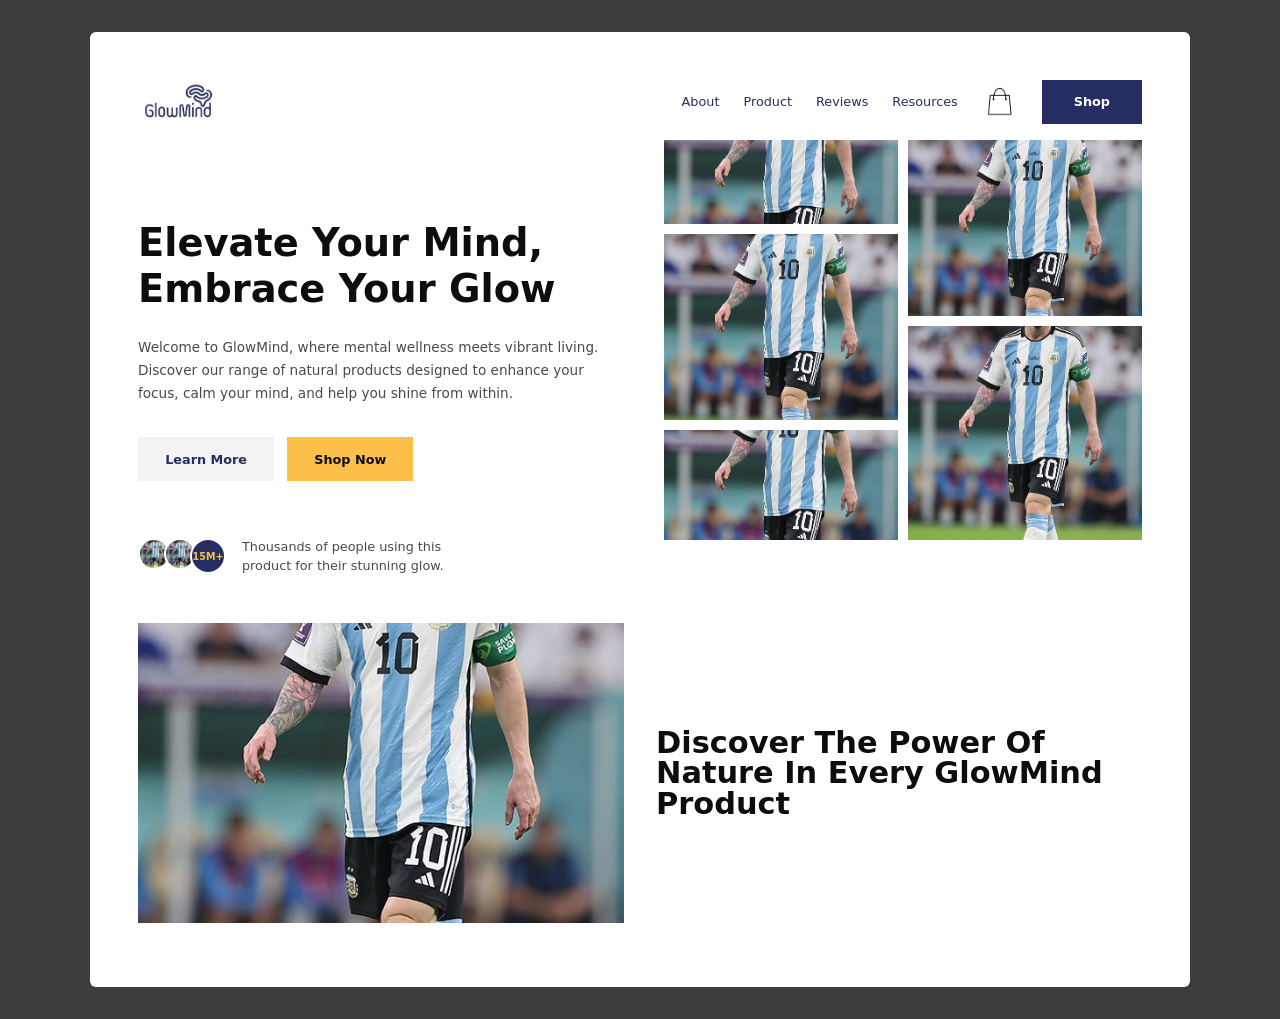
<file: KUIS-1/index.html>
<!DOCTYPE html>
<html lang="en">
<head>
  <meta charset="utf-8">
  <meta name="viewport" content="width=device-width, initial-scale=1">
  <title>GlowMind</title>
  <link rel="stylesheet" href="style.css">
</head>
<body>

  <div class="halaman">

    <header class="navbar">
      <a href="#" class="logo">
        <img src="aset/Glowmind.png" alt="GlowMind">
      </a>

      <nav class="menu">
        <a href="#about">About</a>
        <a href="#product">Product</a>
        <a href="#reviews">Reviews</a>
        <a href="#resources">Resources</a>
        <button class="tombol-tas" aria-label="Cart">
        <img src="aset/tas.jpg" alt=""></button>
     <a href="#shop" class="tombol tombol-biru">Shop</a>
      </nav>
    </header>

    <main>
      <section class="hero" id="about">
        <div class="hero-teks">
          <h1>Elevate Your Mind, Embrace Your Glow</h1>
          <p>
            Welcome to GlowMind, where mental wellness meets vibrant living.
            Discover our range of natural products designed to enhance your
            focus, calm your mind, and help you shine from within.
          </p>

          <div class="tombol-grup">
            <a href="#product" class="tombol tombol-abu">Learn More</a>
            <a href="#shop" class="tombol tombol-kuning">Shop Now</a>
          </div>

          <div class="pengguna">
            <div class="avatar-grup">
              <span class="avatar avatar-1"></span>
              <span class="avatar avatar-2"></span>
              <span class="avatar avatar-jumlah">15M+</span>
            </div>
            <p>Thousands of people using this product for their stunning glow.</p>
          </div>
        </div>

            <div class="hero-foto">
            <div class="kolom-foto">
                <div class="foto foto-1"></div>
                <div class="foto foto-2"></div>
                <div class="foto foto-3"></div>
            </div>
            <div class="kolom-foto">
                <div class="foto foto-4"></div>
                <div class="foto foto-5"></div>
            </div>
            </div>
        </section>

      <section class="produk" id="product">
        <div class="produk-gambar"></div>
        <h2>Discover The Power Of Nature In Every GlowMind Product</h2>
      </section>
    </main>

  </div>

</body>
</html>
</file>
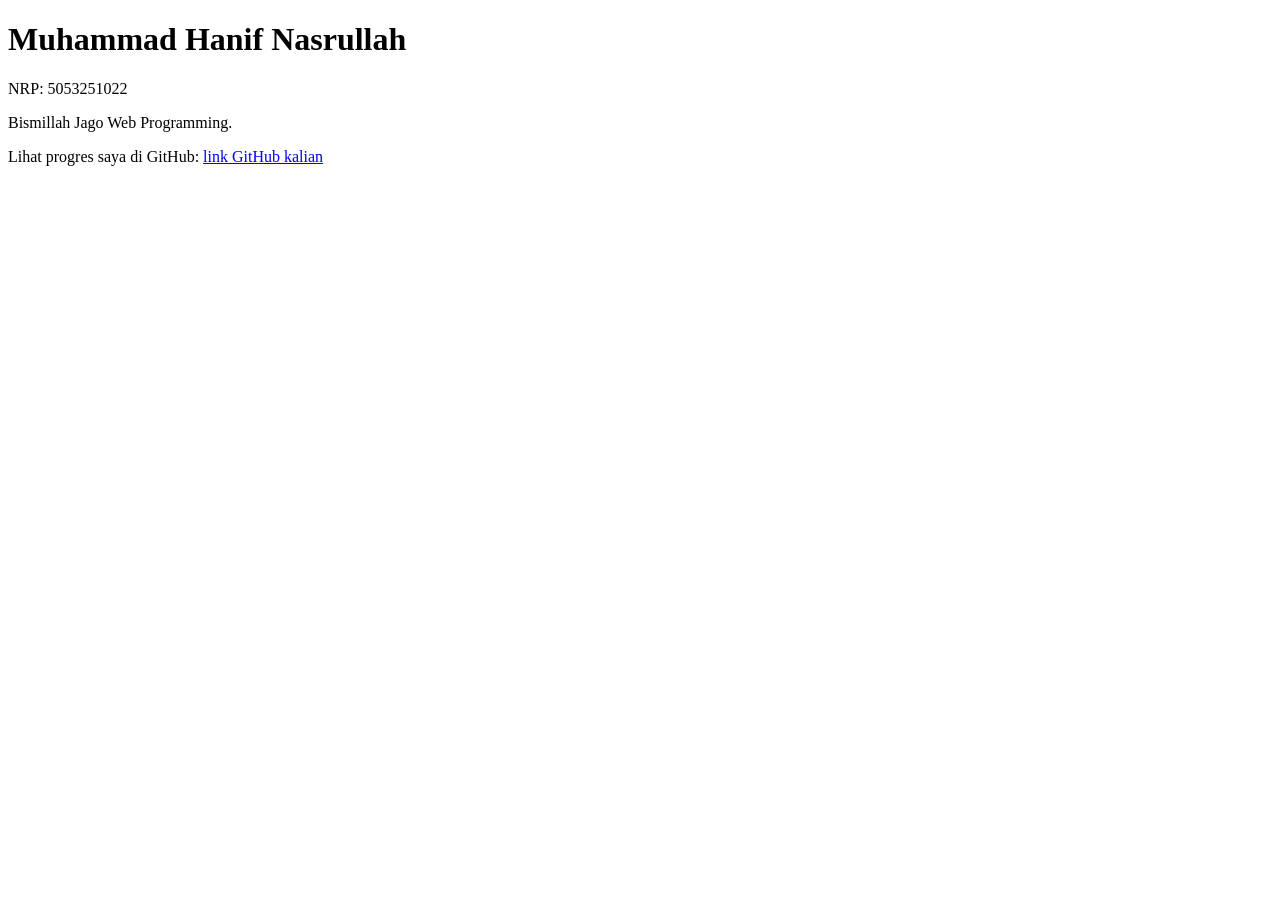
<file: m00/index.html>
<!DOCTYPE html>
<html lang="id">
<head>
    <meta charset="utf-8">
    <meta name="viewport" content="width=device-width, initial-scale=1">
    <title>W1 M Hanif N</title>
</head>
<body>

    <h1 id="nama">Muhammad Hanif Nasrullah</h1>
    <p id="nrp">NRP: 5053251022</p>
    <p id="bio">Bismillah Jago Web Programming.</p>
    <p>Lihat progres saya di GitHub: <a id="github" href="https://github.com/etrltnxz">link GitHub kalian</a></p>

</body>
</html>
</file>
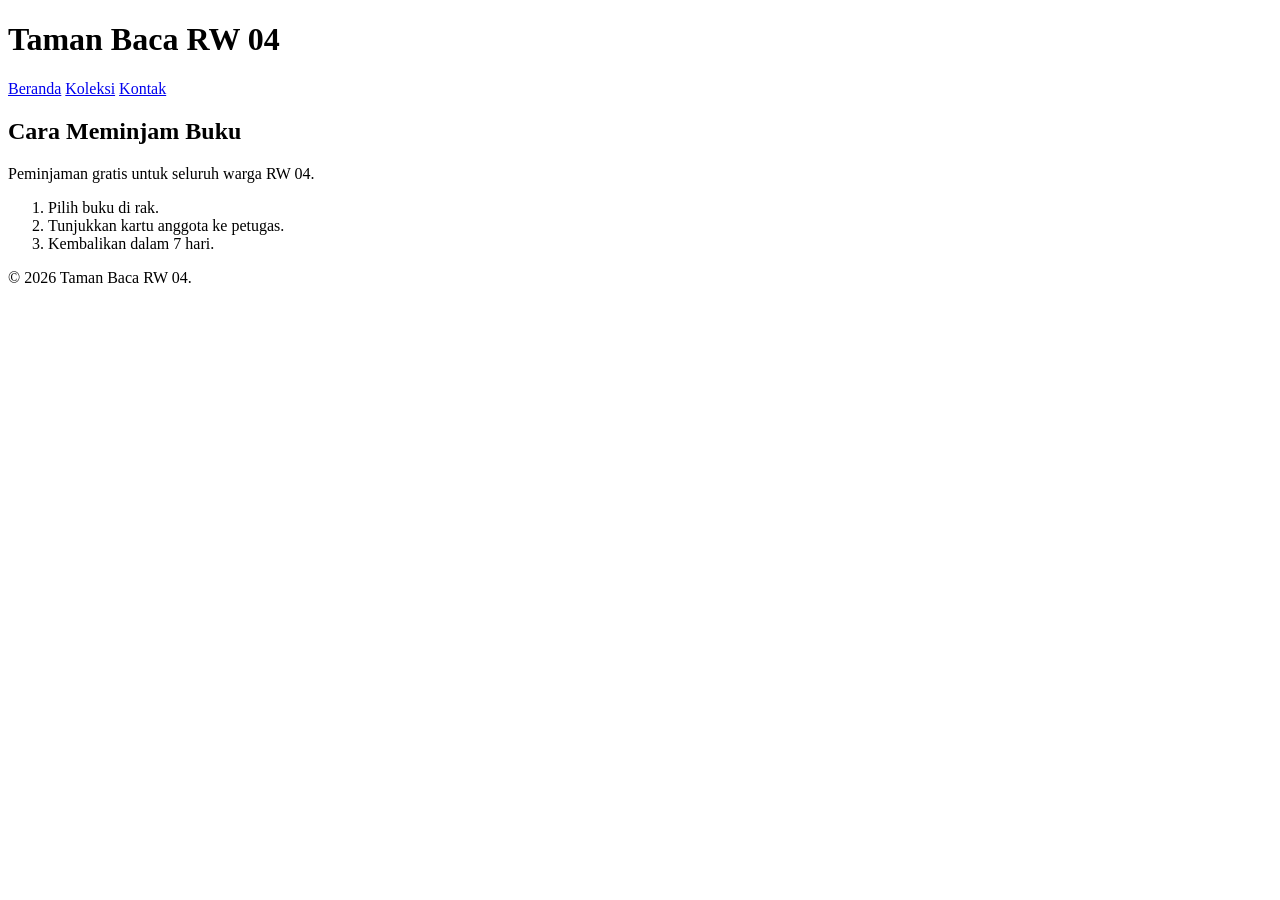
<file: m01/index.html>
<!DOCTYPE html>
<html lang="id">
<head>
  <meta charset="UTF-8">
  <title>Cara Meminjam - Taman Baca RW 04</title>
</head>
<body>
  <header>
    <h1>Taman Baca RW 04</h1>
    <nav>
      <a href="#">Beranda</a>
      <a href="#">Koleksi</a>
      <a href="#">Kontak</a>
    </nav>
  </header>
  <main>
    <article>
      <h2>Cara Meminjam Buku</h2>
      <p>Peminjaman gratis untuk seluruh warga RW 04.</p>
      <ol>
        <li>Pilih buku di rak.</li>
        <li>Tunjukkan kartu anggota ke petugas.</li>
        <li>Kembalikan dalam 7 hari.</li>
      </ol>
    </article>
  </main>
  <footer>
    <p>&copy; 2026 Taman Baca RW 04.</p>
  </footer>
</body>
</html>
</file>
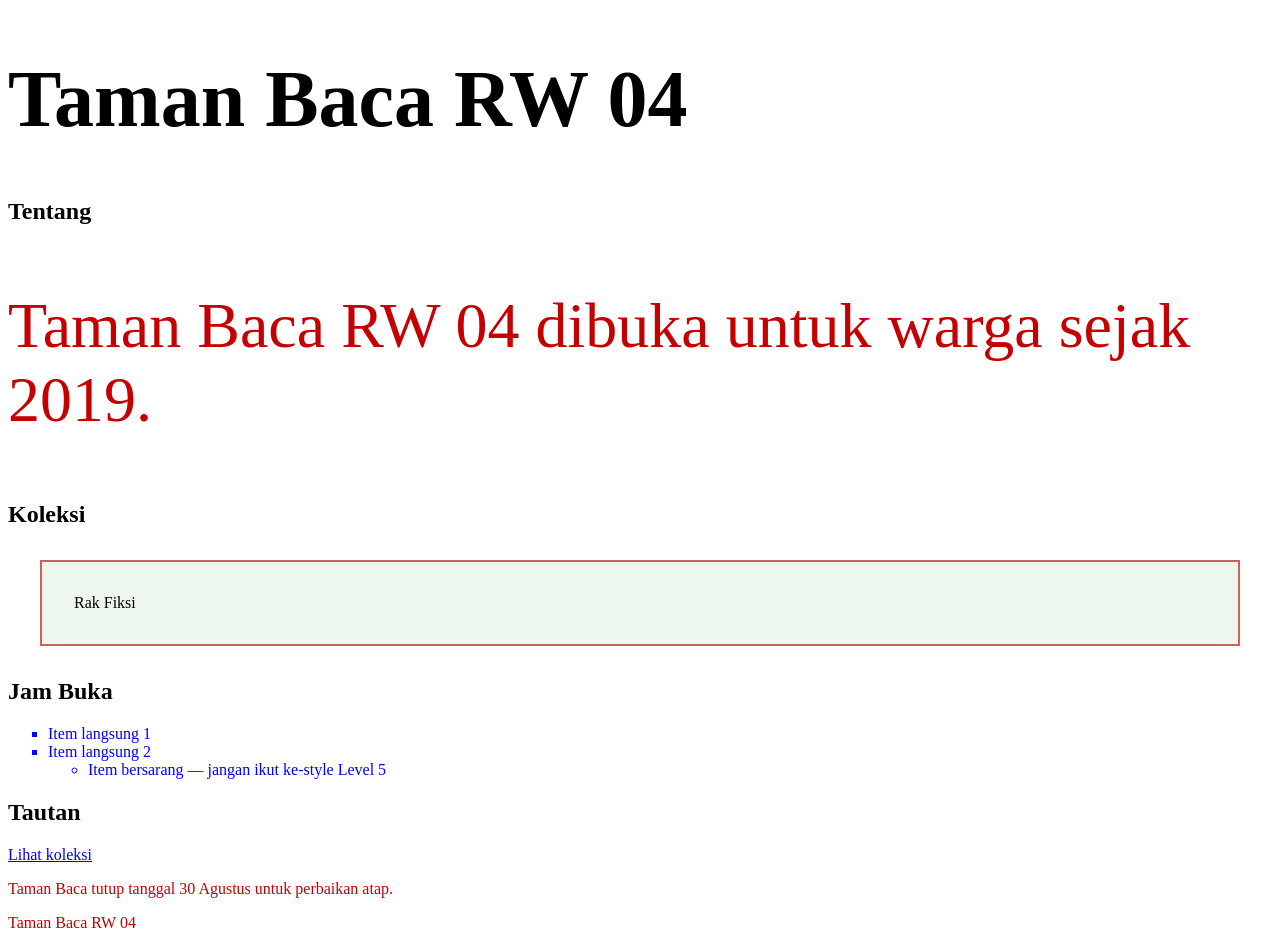
<file: m02/index.html>
<!DOCTYPE html>
<html lang="id">
<head>
  <meta charset="utf-8">
  <meta name="viewport" content="width=device-width, initial-scale=1">
  <title>Taman Baca RW 04</title>
  <!-- Level 1 — BUG: nama file yang ditunjuk salah (style.css yang benar-benar
       ada di folder ini bernama "style.css", bukan "styles.css"). -->
  <link rel="stylesheet" href="style.css">
</head>
<body>

  <header>
    <h1 id="judul-utama">Taman Baca RW 04</h1>
  </header>

  <main>
    <section>
      <h2>Tentang</h2>
      <p class="deskripsi">Taman Baca RW 04 dibuka untuk warga sejak 2019.</p>
    </section>

    <section>
      <h2>Koleksi</h2>
      <div class="kotak">Rak Fiksi</div>
    </section>

    <section>
      <h2>Jam Buka</h2>
      <ul class="daftar">
        <li>Item langsung 1</li>
        <li>Item langsung 2
          <ul>
            <li class="jebakan">Item bersarang — jangan ikut ke-style Level 5</li>
          </ul>
        </li>
      </ul>
    </section>

    <section>
      <h2>Tautan</h2>
      <a class="tombol" href="#koleksi">Lihat koleksi</a>
    </section>

    <section>
      <p class="pengumuman" id="pengumuman-utama">Taman Baca tutup tanggal 30 Agustus untuk perbaikan atap.</p>
    </section>
  </main>

  <footer>
    <p>Taman Baca RW 04</p>
  </footer>

</body>
</html>
</file>
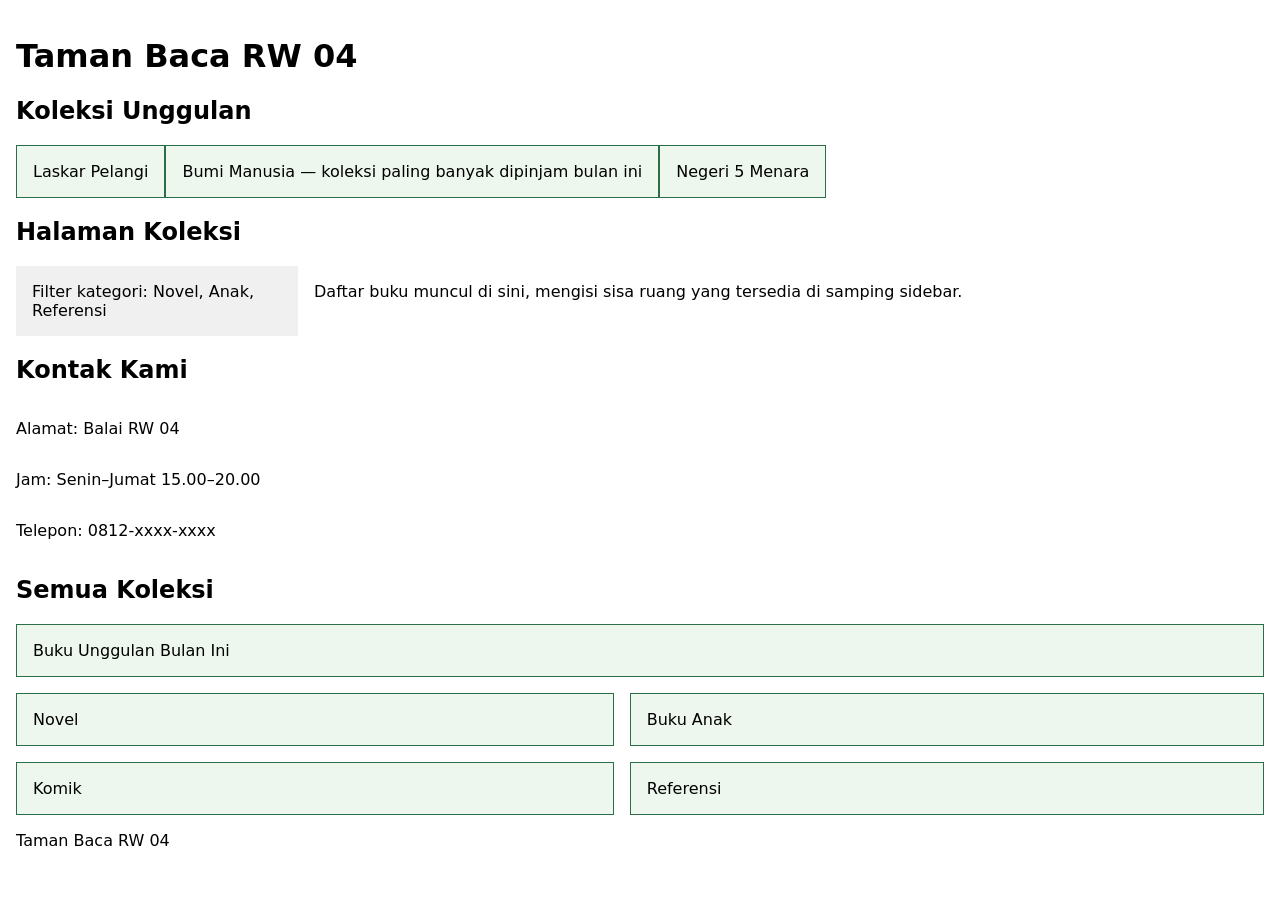
<file: m03/index.html>
<!DOCTYPE html>
<html lang="id">
<head>
  <meta charset="utf-8">
  <meta name="viewport" content="width=device-width, initial-scale=1">
  <title>Taman Baca RW 04</title>
  <link rel="stylesheet" href="style.css">
</head>
<body>

  <header>
    <h1>Taman Baca RW 04</h1>
  </header>

  <main>
    <section id="koleksi-unggulan">
      <h2>Koleksi Unggulan</h2>
      <div class="kartu-flex">
        <article class="kartu">Laskar Pelangi</article>
        <article class="kartu">Bumi Manusia — koleksi paling banyak dipinjam bulan ini</article>
        <article class="kartu">Negeri 5 Menara</article>
      </div>
    </section>

    <section id="tata-letak">
      <h2>Halaman Koleksi</h2>
      <div class="tata-letak">
        <aside class="sidebar">Filter kategori: Novel, Anak, Referensi</aside>
        <div class="konten">Daftar buku muncul di sini, mengisi sisa ruang yang tersedia di samping sidebar.</div>
      </div>
    </section>

    <section id="kontak">
      <h2>Kontak Kami</h2>
      <div class="info-kontak">
        <p>Alamat: Balai RW 04</p>
        <p>Jam: Senin–Jumat 15.00–20.00</p>
        <p>Telepon: 0812-xxxx-xxxx</p>
      </div>
    </section>

    <section id="grid-koleksi">
      <h2>Semua Koleksi</h2>
      <div class="kisi">
        <article class="kartu-grid unggulan">Buku Unggulan Bulan Ini</article>
        <article class="kartu-grid">Novel</article>
        <article class="kartu-grid">Buku Anak</article>
        <article class="kartu-grid">Komik</article>
        <article class="kartu-grid">Referensi</article>
      </div>
    </section>
  </main>

  <footer>
    <p>Taman Baca RW 04</p>
  </footer>

</body>
</html>
</file>
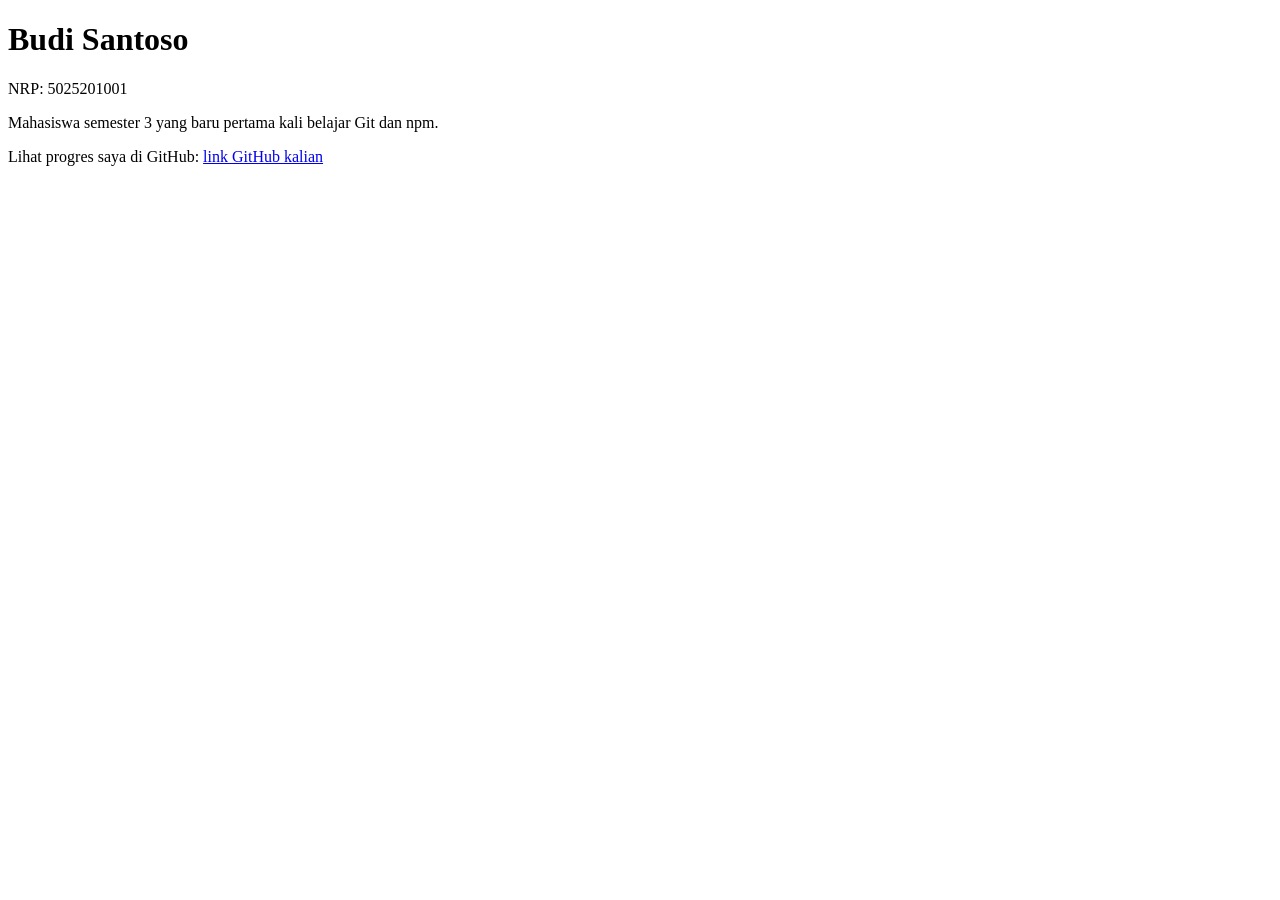
<file: m00/_solusi/index.html>
<!DOCTYPE html>
<html lang="id">
<head>
  <meta charset="utf-8">
  <meta name="viewport" content="width=device-width, initial-scale=1">
  <title>Kartu Perkenalan — Budi Santoso</title>
</head>
<body>

  <h1 id="nama">Budi Santoso</h1>
  <p id="nrp">NRP: 5025201001</p>
  <p id="bio">Mahasiswa semester 3 yang baru pertama kali belajar Git dan npm.</p>
  <p>Lihat progres saya di GitHub: <a id="github" href="https://github.com/budisantoso">link GitHub kalian</a></p>

</body>
</html>
</file>
<file: KUIS-1/style.css>
:root {
  --biru-tua: #262d63;
  --kuning: #fbbf4a;
  --abu-muda: #f3f3f4;
  --teks: #0d0d0d;
  --teks-abu: #4a4a4a;
}

* {
  box-sizing: border-box;
}

body {
  margin: 0;
  font-family: "Poppins", system-ui, sans-serif;
  color: var(--teks);
  background-color: #3e3d3d;
  padding: 2rem 1rem;
}

a {
  text-decoration: none;
  color: inherit;
}

.halaman {
  max-width: 1100px;
  margin: 0 auto;
  background-color: #ffffff;
  padding: 3rem 3rem 4rem;
  border-radius: 6px;
}

.navbar {
  display: flex;
  justify-content: space-between;
  align-items: center;
  margin-bottom: 1rem;
}

.logo img {
  display: block;
  height: 40px;
  width: auto;
}

.menu {
  display: flex;
  align-items: center;
  gap: 1.5rem;
  font-size: 0.8rem;
  font-weight: 500;
  color: var(--biru-tua);
}

.tombol-tas {
  width: 36px;
  height: 36px;
  padding: 0;
  border: none;
  border-radius: 50%;
  background-color: var(--abu-muda);
  cursor: pointer;
  overflow: hidden;
}

.tombol-tas img {
  display: block;
  width: 100%;
  height: 100%;
  object-fit: cover;
}

.tombol {
  display: inline-block;
  padding: 0.9rem 1.7rem;
  font-size: 0.8rem;
  font-weight: 600;
}

.tombol-biru {
  background-color: var(--biru-tua);
  color: #ffffff;
  padding: 0.9rem 2rem;
}

.tombol-abu {
  background-color: var(--abu-muda);
  color: var(--biru-tua);
}

.tombol-kuning {
  background-color: var(--kuning);
  color: var(--teks);
}

.hero {
  display: grid;
  grid-template-columns: 1fr 1fr;
  gap: 3rem;
  align-items: start;
}

.hero-teks {
  padding-top: 5rem;
}

.hero h1 {
  font-size: 2.4rem;
  font-weight: 800;
  line-height: 1.2;
  margin: 0 0 1.5rem;
}

.hero-teks > p {
  font-size: 0.85rem;
  line-height: 1.7;
  color: var(--teks-abu);
  margin: 0 0 2rem;
}

.tombol-grup {
  display: flex;
  gap: 0.8rem;
  margin-bottom: 3.5rem;
}

.pengguna {
  display: flex;
  align-items: center;
  gap: 1rem;
}

.pengguna p {
  margin: 0;
  font-size: 0.8rem;
  line-height: 1.5;
  color: var(--teks-abu);
  max-width: 14rem;
}

.avatar-grup {
  display: flex;
}

.avatar {
  width: 32px;
  height: 32px;
  border-radius: 50%;
  border: 2px solid #ffffff;
  margin-left: -6px;
  background-size: cover;
  background-position: center;
  background-repeat: no-repeat;
}

.avatar:first-child {
    margin-left: 0;
}

.avatar-1 { background-image: url("aset/foto2.jpg"); }
.avatar-2 { background-image: url("aset/foto1.jpg"); }


.avatar-jumlah {
  display: flex;
  justify-content: center;
  align-items: center;
  width: 36px;
  height: 36px;
  background-color: var(--biru-tua);
  color: var(--kuning);
  font-size: 0.6rem;
  font-weight: 700;
}


.hero-foto {
  display: flex;
  gap: 0.6rem;
  height: 400px;
}

.kolom-foto {
  flex: 1;
  display: flex;
  flex-direction: column;
  gap: 0.6rem;
}


.foto {
  border-radius: 0;
  background-size: cover;
  background-position: center;
  background-repeat: no-repeat;
}

.foto-1 { flex: 1;   background-image: url("aset/foto1.jpg"); }
.foto-2 { flex: 2.2; background-image: url("aset/foto2.jpg"); }
.foto-3 { flex: 1.3; background-image: url("aset/foto3.jpg"); }
.foto-4 { flex: 1.9; background-image: url("aset/foto4.jpg"); }
.foto-5 { flex: 2.3; background-image: url("aset/foto5.jpg"); }
.produk {
  display: grid;
  grid-template-columns: 1fr 1fr;
  gap: 2rem;
  align-items: center;
  margin-top: 3rem;
}


.produk-gambar {
  height: 300px;
  background-color: #000000;
  background-image: url("aset/foto6.jpg");
  background-size: cover;
  background-position: center;
  background-repeat: no-repeat;
}


.produk h2 {
  font-size: 1.9rem;
  font-weight: 800;
  line-height: 1;
  margin: 0;
}
</file>
<file: m02/style.css>
/* PERTEMUAN 2 — CSS: Selector, Box Model, Spesifisitas
   Baca SOAL.md untuk urutan levelnya. */

/* Level 2 — TODO: tambahkan minimal satu selector ELEMEN (mis. p { ... }),
   satu selector CLASS (mis. .deskripsi { ... }), dan satu selector ID
   (mis. #judul-utama { ... }). Boleh style apa saja. */
p{
   color: #c50000;
}
.deskripsi{
   font-size: 4rem;
}
#judul-utama{
   font-weight: bold;
   font-size: 5rem;
}

/* Level 3 — TODO: lengkapi aturan .kotak di bawah supaya punya padding,
   border, DAN margin sekaligus (nilainya bebas, asal bukan nol). */
.kotak {
  background-color: #eef7ee;
  padding: 2rem;
  border: 0.125rem solid #cf6060;
  margin: 2rem;
}

/* Level 4 — TODO: tambahkan box-sizing: border-box. Biasanya ditulis untuk
   selector universal (*), supaya berlaku ke semua elemen sekaligus. */
* {
  box-sizing: border-box;
}

/* Level 5 — TODO: tulis aturan untuk `.daftar > li` (anak LANGSUNG saja),
   misalnya list-style: square. Item yang bersarang dua level di dalamnya
   (class .jebakan) TIDAK BOLEH ikut ke-style oleh aturan ini — itu bedanya
   dengan `.daftar li` (turunan, level berapa pun). */
.daftar > li {
   list-style: square;
   color: blue;
}

/* Level 6 — TODO: tambahkan aturan :hover DAN :focus-visible untuk
   .tombol, misalnya mengubah background-color supaya terlihat interaktif. */

.tombol:hover, .tombol:focus-visible {
   background-color: #c50000;
   color: white;
}
/* Level 7 — JANGAN UBAH aturan di bawah ini (p.pengumuman). Tugas kalian:
   kalahkan warnanya TANPA !important dan TANPA mengubah/menghapus baris
   di bawah — tambahkan aturan BARU dengan selector yang lebih spesifik
   (misalnya lewat id #pengumuman-utama) di tempat lain pada file ini. */
p.pengumuman {
  color: #999999;
}
#pengumuman-utama {
  color: var(--warna-aksen);
}


/* Level 8 — TODO: font-size di bawah ini pakai px — ganti SEMUA font-size
   di seluruh file ini (termasuk yang kalian tambahkan sendiri di level
   lain) supaya pakai satuan rem, bukan px. */
h1 {
  font-size: 2rem;
}


/* Level 9 — TODO: buat blok :root berisi minimal satu variabel CSS
   (custom property, contoh: --warna-aksen: #2c6e49;), lalu PAKAI variabel
   itu lewat var(--warna-aksen) di aturan lain pada file ini — bukan cuma
   dideklarasikan tanpa pernah dipakai. */
:root{
   --warna-aksen: #c50000;
}
/* Level 10 — TODO: tambahkan @media (prefers-color-scheme: dark) yang
   mengubah TEPAT TIGA variabel dari :root (Level 9) untuk membalik skema
   warna jadi gelap. Jangan menulis ulang seluruh selector lain — cukup
   ubah nilai variabelnya di dalam blok @media ini. */

@media (prefers-color-scheme:dark){
   :root{
      --warna-aksen: black;
      --font-berat: bold;
      --background-color: #ff00a2;
   }
}

@media (prefers-color-scheme:light){
   :root{
      --warna-aksen: #c50000;
      --font-berat: italic;
      --background-color: #02ff02;
   }
}
</file>
<file: m03/style.css>
/* PERTEMUAN 3 — Layout: Flexbox dan Grid
   Baca SOAL.md untuk urutan levelnya. */

body {
  font-family: system-ui, sans-serif;
  margin: 0;
  padding: 1rem;
}

/* Level 1 */

.kartu {
  background-color: #eef7ee;
  padding: 1rem;
  border: 1px solid #2c6e49;
}

/* Level 2 */
.kartu-flex {
  display: flex;
  justify-content: flex-start;
  align-items: flex-start;
}

/* Level 3 */
.kartu-flex {
  align-items: stretch;
}

/* Level 4 */
.tata-letak {
  display: flex;
}

.sidebar {
  background-color: #f0f0f0;
  padding: 1rem;
  flex: 0 0 250px;
}

.konten {
  background-color: #ffffff;
  padding: 1rem;
  flex: 1;
}

/* Level 5 */
.info-kontak {
  display: flex;
  flex-direction: column;
  flex-wrap: wrap;
  flex: 1;
}


/* Level 6 */
.kisi {
  display: grid;
  grid-template-columns: repeat(auto-fit, 1fr) minmax(200px, 1fr);
  gap: 1rem;
}

.kartu-grid {
  background-color: #eef7ee;
  border: 1px solid #2c6e49;
  padding: 1rem;  
}


/* Level 7 */

/* Level 8 */

.unggulan{
  grid-column: span 2;
}

/* Level 9 */


/* Level 10 */
</file>
